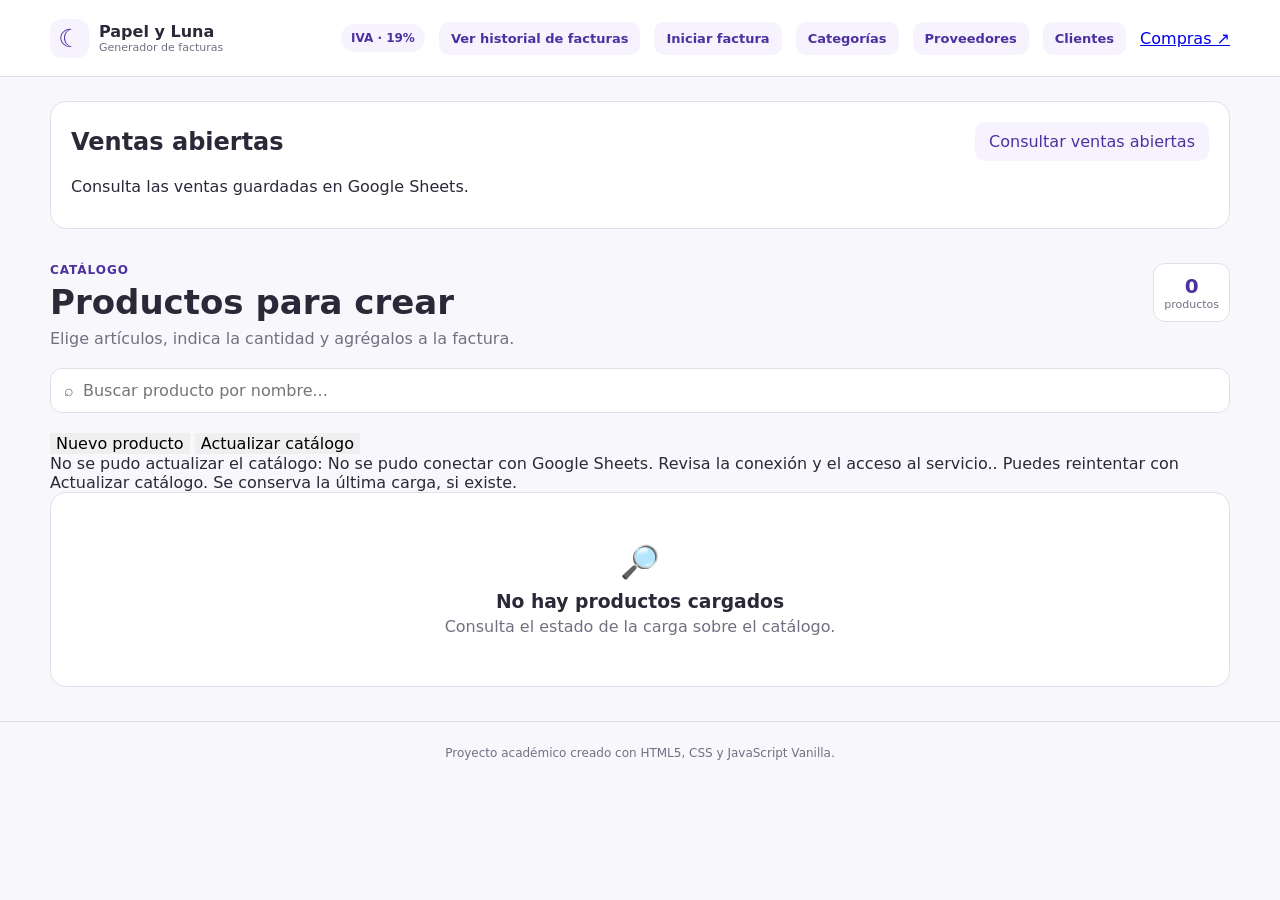
<file: index.html>
<!DOCTYPE html>
<html lang="es">

<head>
    <meta charset="UTF-8">

    <meta
        name="viewport"
        content="width=device-width, initial-scale=1.0"
    >

    <meta
        name="description"
        content="Generador de facturas de la Papelería Papel y Luna"
    >

    <title>
        Papel y Luna | Generador de Facturas
    </title>

    <link
        rel="stylesheet"
        href="styles.css?v=mvp2-ventas-2"
    >
</head>

<body>

    <!-- =====================================================
         ENCABEZADO
    ====================================================== -->

    <header class="header">

        <div class="container header__content">

            <a
                class="brand"
                href="#catalogo"
                aria-label="Papel y Luna, ir al catálogo"
            >

            
                <span
                    class="brand__icon"
                    aria-hidden="true"
                >
                    ☾
                </span>

                <span>

                    <strong>
                        Papel y Luna
                    </strong>

                    <small>
                        Generador de facturas
                    </small>

                </span>

            </a>

            <span class="tax-badge">
                IVA · 19%
            </span>

            <button
                id="historial"
                type="button"
            >
                Ver historial de facturas
            </button>

            <button
                id="inifactura"
                type="button"
            >
                Iniciar factura
            </button>

            <button id="btnCategorias" type="button"
                aria-controls="panelCategorias" aria-expanded="false">
                Categorías
            </button>
            <button id="btnProveedores" type="button"
                aria-controls="panelProveedores" aria-expanded="false">Proveedores</button>
            <button id="btnClientes" type="button"
                aria-controls="panelClientes" aria-expanded="false">Clientes</button>
            <a href="compras.html" target="_blank" rel="noopener">Compras ↗</a>

        </div>

    </header>


    <!-- =====================================================
         CONTENIDO
    ====================================================== -->

    <section id="panelCategorias" class="container categorias-panel" hidden
        aria-labelledby="tituloCategorias">
        <div class="categorias-encabezado">
            <h2 id="tituloCategorias">Categorías</h2>
            <button id="recargarCategorias" type="button">Actualizar lista</button>
        </div>
        <form id="formCategoria" class="categorias-form">
            <label for="nombreCategoria" id="etiquetaCategoria">Nueva categoría</label>
            <input id="nombreCategoria" class="input-text" type="text" required
                autocomplete="off" placeholder="Nombre de la categoría" disabled>
            <div class="categorias-acciones">
                <button id="guardarCategoria" type="submit" disabled>Crear categoría</button>
                <button id="cancelarCategoria" type="button" disabled>Cancelar</button>
            </div>
        </form>
        <label for="buscarCategorias">Buscar categoría por nombre</label>
        <input id="buscarCategorias" class="input-text" type="search" autocomplete="off"
            placeholder="Escribe el nombre de la categoría">
        <p id="estadoCategorias" role="status" aria-live="polite"></p>
        <ul id="listaCategorias" aria-label="Categorías disponibles"></ul>
    </section>

    <section id="panelProveedores" class="container categorias-panel" hidden aria-labelledby="tituloProveedores">
        <div class="categorias-encabezado">
            <h2 id="tituloProveedores">Proveedores</h2>
            <button id="recargarProveedores" type="button">Actualizar lista</button>
        </div>
        <form id="formProveedor" class="categorias-form">
            <h3 id="etiquetaProveedor">Nuevo proveedor</h3>
            <label for="proveedorNombre">Nombre (obligatorio)</label>
            <input id="proveedorNombre" class="input-text" type="text" required disabled>
            <label for="proveedorTelefono">Teléfono</label>
            <input id="proveedorTelefono" class="input-text" type="tel" disabled>
            <label for="proveedorCorreo">Correo</label>
            <input id="proveedorCorreo" class="input-text" type="email" disabled>
            <div class="categorias-acciones">
                <button id="guardarProveedor" type="submit" disabled>Guardar proveedor</button>
                <button id="cancelarProveedor" type="button" disabled>Cancelar edición</button>
            </div>
        </form>
        <label for="buscarProveedores">Buscar por nombre, teléfono o correo</label>
        <input id="buscarProveedores" class="input-text" type="search" disabled>
        <p id="estadoProveedores" role="status" aria-live="polite"></p>
        <ul id="listaProveedores" aria-label="Proveedores registrados"></ul>
    </section>

    <section id="panelClientes" class="container categorias-panel" hidden aria-labelledby="tituloClientes">
        <div class="categorias-encabezado">
            <h2 id="tituloClientes">Clientes</h2>
            <button id="recargarClientes" type="button">Actualizar lista</button>
        </div>
        <form id="formCliente" class="categorias-form">
            <h3 id="etiquetaCliente">Nuevo cliente</h3>
            <label for="clienteNombre">Nombre (obligatorio)</label>
            <input id="clienteNombre" class="input-text" type="text" required disabled>
            <label for="clienteTelefono">Teléfono</label>
            <input id="clienteTelefono" class="input-text" type="tel" disabled>
            <label for="clienteCorreo">Correo</label>
            <input id="clienteCorreo" class="input-text" type="email" disabled>
            <div class="categorias-acciones">
                <button id="guardarCliente" type="submit" disabled>Guardar cliente</button>
                <button id="cancelarCliente" type="button" disabled>Cancelar edición</button>
            </div>
        </form>
        <label for="buscarClientes">Buscar por nombre, teléfono o correo</label>
        <input id="buscarClientes" class="input-text" type="search" disabled>
        <p id="estadoClientes" role="status" aria-live="polite"></p>
        <ul id="listaClientes" aria-label="Clientes registrados"></ul>
    </section>

    <section class="container categorias-panel" id="panelVentasAbiertas" aria-labelledby="tituloVentasAbiertas">
        <div class="categorias-encabezado">
            <h2 id="tituloVentasAbiertas">Ventas abiertas</h2>
            <button id="recargarVentasAbiertas" type="button">Consultar ventas abiertas</button>
            <button id="reintentarCierre" type="button" hidden>Reintentar cierre pendiente</button>
        </div>
        <p id="estadoVentasAbiertas" role="status" aria-live="polite">Consulta las ventas guardadas en Google Sheets.</p>
        <ul id="listaVentasAbiertas"></ul>
    </section>

    <main class="container layout factura-no-iniciada">


        <!-- =================================================
             CATÁLOGO
        ================================================== -->

        <section
            id="catalogo"
            class="catalog"
            aria-labelledby="titulo-catalogo"
        >

            <div class="section-heading">

                <div>

                    <span class="eyebrow">
                        Catálogo
                    </span>

                    <h1 id="titulo-catalogo">
                        Productos para crear
                    </h1>

                    <p>
                        Elige artículos, indica la cantidad
                        y agrégalos a la factura.
                    </p>

                </div>

                <div class="counter">

                    <strong id="contadorProductos">
                        0
                    </strong>

                    <span>
                        productos
                    </span>

                </div>

            </div>


            <!-- BUSCADOR -->

            <label
                class="search"
                for="buscador"
            >

                <span aria-hidden="true">
                    ⌕
                </span>

                <input
                    id="buscador"
                    type="search"
                    placeholder="Buscar producto por nombre..."
                    autocomplete="off"
                >

            </label>


            <!--
                Las tarjetas se crean dinámicamente
                desde app.js
            -->

            <button id="nuevoProducto" type="button">Nuevo producto</button>
            <button id="recargarProductos" type="button">Actualizar catálogo</button>
            <form id="formProducto" class="producto-form" hidden>
                <h2 id="tituloProducto">Nuevo producto</h2>
                <label>Nombre<input id="productoNombre" required type="text"></label>
                <label>Código<input id="productoCodigo" type="text"></label>
                <label>Categoría<select id="productoCategoria" required></select></label>
                <label>Precio de venta<input id="productoPrecio" required type="number" min="0" step="any"></label>
                <label>Costo<input id="productoCosto" required type="number" min="0" step="any"></label>
                <label>Stock inicial<input id="productoStock" required type="number" min="0" step="1" value="0"></label>
                <label><input id="productoSeguimiento" type="checkbox" checked> Seguimiento de inventario</label>
                <p>El stock y el seguimiento se definen al crear. No se modifican desde esta edición.</p>
                <div>
                    <button id="guardarProducto" type="submit">Guardar producto</button>
                    <button id="cancelarProducto" type="button">Cancelar</button>
                </div>
                <p id="mensajeProducto" role="status" aria-live="polite"></p>
            </form>
            <p id="estadoProductos" role="status" aria-live="polite"></p>
            <div
                id="catalogoProductos"
                class="products-grid"
                aria-live="polite"
            ></div>

        </section>


        <!-- =================================================
             FACTURA
        ================================================== -->

        <aside
            id="panelFactura"
            class="invoice"
            aria-labelledby="titulo-factura"
            hidden
        >

            <div class="invoice__card">


                <!-- ENCABEZADO FACTURA -->

                <div class="invoice__header">

                    <div>

                        <span class="eyebrow">
                            Factura actual
                        </span>

                        <h2 id="titulo-factura">
                            Resumen de compra
                        </h2>

                    </div>

                    <span
                        id="contadorFactura"
                        class="invoice__count"
                        aria-label="Productos distintos en factura"
                    >
                        0
                    </span>

                </div>


                <!-- ENCABEZADOS -->

                <div
                    class="invoice__labels"
                    aria-hidden="true"
                >

                    <span>
                        Producto
                    </span>

                    <span>
                        Cant.
                    </span>

                    <span>
                        Subtotal
                    </span>

                    <span></span>

                </div>


                <!-- PRODUCTOS FACTURA -->

                <div
                    id="facturaItems"
                    class="invoice__items"
                    aria-live="polite"
                ></div>


                <!-- TOTALES -->

                <div
                    id="totalesFactura"
                    class="totals"
                ></div>


                <!-- DATOS FACTURA -->

                <div id="botonesFactura">

                    <div class="trabajador">

                        <label for="trabajador">
                            Nombre del trabajador:
                        </label>

                        <input
                            type="text"
                            id="trabajador"
                            name="Trabajador"
                            required
                            class="input-text"
                            autocomplete="off"
                        >

                    </div>


                    <label for="clienteVenta">Cliente (opcional, obligatorio para Debe)</label>
                    <select id="clienteVenta" disabled>
                        <option value="">Sin cliente</option>
                    </select>
                    <button id="recargarClientesVenta" type="button">Actualizar clientes</button>
                    <p id="estadoClientesVenta" role="status" aria-live="polite"></p>

                    <label for="mtdpago">
                        Elige el método de pago:
                    </label>

                    <select
                        id="mtdpago"
                        name="mtdpago"
                    >

                        <option value="efectivo">
                            Efectivo
                        </option>

                        <option value="nequi">
                            Nequi
                        </option>

                        <option value="debito">
                            Tarjeta débito
                        </option>
                        <option value="debe">Debe</option>

                    </select>


                    <button
                        id="btnimprimirFactura"
                        type="button"
                    >
                        Imprimir factura
                    </button>


                    <button
                        id="btncancelarFactura"
                        type="button"
                    >
                        Cancelar factura
                    </button>


                    <button
                        id="btnGenerarFactura"
                        type="button"
                    >
                        Generar factura
                    </button>
                    <button id="guardarVentaAbierta" type="button">Guardar como abierta</button>

                </div>

            </div>


            <!-- =================================================
                 DINERO RECIBIDO / CAMBIO
            ================================================== -->

            <div
                class="cambio"
                id="seccionCambio"
            >

                <label for="cambio">
                    Introduzca el dinero que le dio el cliente:
                </label>

                <input
                    type="number"
                    id="cambio"
                    name="cambio"
                    min="0"
                    step="1"
                    class="input-text"
                    placeholder="Ej. 100000"
                >

                <div
                    id="resultadoCambio"
                    class="resultado-cambio"
                    aria-live="polite"
                >
                    El cambio que se le debe dar al cliente es:
                    <strong>$ 0</strong>
                </div>

            </div>


            <!-- =================================================
                 CONFIRMACIÓN
            ================================================== -->

            <div
                id="ventaConfirmada"
                class="venta-confirmada"
                aria-live="polite"
            >
                <p>
                    Venta pendiente
                </p>
            </div>

        </aside>

    </main>


    <!-- =====================================================
         TOAST
    ====================================================== -->

    <div
        id="toast"
        class="toast"
        role="status"
        aria-live="polite"
    ></div>


    <!-- =====================================================
         FOOTER
    ====================================================== -->

    <footer class="footer">
        Proyecto académico creado con HTML5,
        CSS y JavaScript Vanilla.
    </footer>


    <!-- =====================================================
         JAVASCRIPT
    ====================================================== -->

    <script src="utils.js?v=mvp2-ventas-2"></script>

    <script src="api.js?v=mvp2-compras-1"></script>

    <script src="categories.js?v=mvp2-ventas-2"></script>
    <script src="suppliers.js?v=mvp2-ventas-2"></script>
    <script src="customers.js?v=mvp2-ventas-2"></script>
    <script src="sale-customer.js?v=mvp2-ventas-2"></script>
    <script src="open-sales.js?v=mvp2-cierre-3"></script>
    <script src="sales-data.js?v=mvp2-ventas-2"></script>
    <script src="close-sales.js?v=mvp2-cierre-3"></script>

    <script src="products.js?v=mvp2-ventas-2"></script>
    <script src="product-form.js?v=mvp2-ventas-2"></script>

    <script src="app.js?v=mvp2-cierre-3"></script>

</body>

</html>
</file>
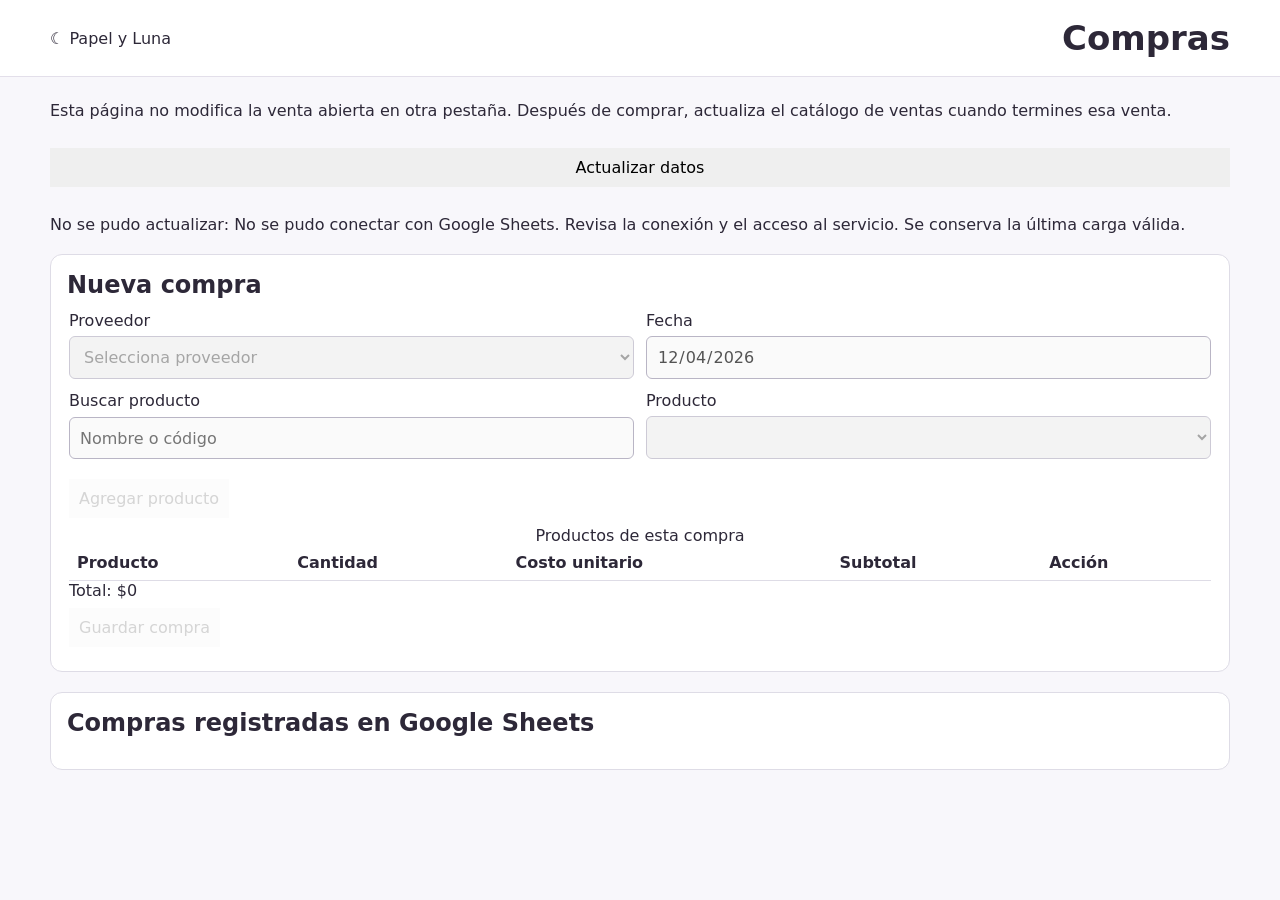
<file: compras.html>
<!DOCTYPE html>
<html lang="es">
<head>
    <meta charset="UTF-8">
    <meta name="viewport" content="width=device-width, initial-scale=1">
    <title>Papel y Luna | Compras</title>
    <link rel="stylesheet" href="styles.css?v=mvp2-ventas-2">
    <link rel="stylesheet" href="purchases.css?v=1">
    <script src="api.js?v=mvp2-compras-1" defer></script>
    <script src="purchases.js?v=1" defer></script>
</head>
<body>
    <header class="header"><div class="container header__content">
        <a class="brand" href="index.html">☾ Papel y Luna</a><h1>Compras</h1>
    </div></header>
    <main class="container compras">
        <p>Esta página no modifica la venta abierta en otra pestaña. Después de comprar, actualiza el catálogo de ventas cuando termines esa venta.</p>
        <button id="recargarCompras" type="button">Actualizar datos</button>
        <p id="estadoCompras" role="status" aria-live="polite">Cargando…</p>
        <section aria-labelledby="tituloCompra">
            <h2 id="tituloCompra">Nueva compra</h2>
            <form id="formCompra">
                <fieldset id="camposCompra" disabled>
                    <div class="compra-campos">
                        <label>Proveedor<select id="compraProveedor" required><option value="">Selecciona proveedor</option></select></label>
                        <label>Fecha<input id="compraFecha" type="date" required></label>
                        <label>Buscar producto<input id="compraBuscar" type="search" placeholder="Nombre o código"></label>
                        <label>Producto<select id="compraProducto"></select></label>
                    </div>
                    <button id="agregarCompra" type="button">Agregar producto</button>
                    <div class="compra-tabla"><table>
                        <caption>Productos de esta compra</caption>
                        <thead><tr><th>Producto</th><th>Cantidad</th><th>Costo unitario</th><th>Subtotal</th><th>Acción</th></tr></thead>
                        <tbody id="itemsCompra"></tbody>
                    </table></div>
                    <p>Total: <output id="totalCompra">$0</output></p>
                    <button type="submit">Guardar compra</button>
                </fieldset>
            </form>
            <button id="reintentarCompra" type="button" hidden>Reintentar la misma compra</button>
        </section>
        <section aria-labelledby="tituloCompras">
            <h2 id="tituloCompras">Compras registradas en Google Sheets</h2>
            <ul id="listaCompras"></ul>
            <section id="detalleCompra" aria-label="Detalle de compra" hidden></section>
        </section>
    </main>
</body>
</html>
</file>
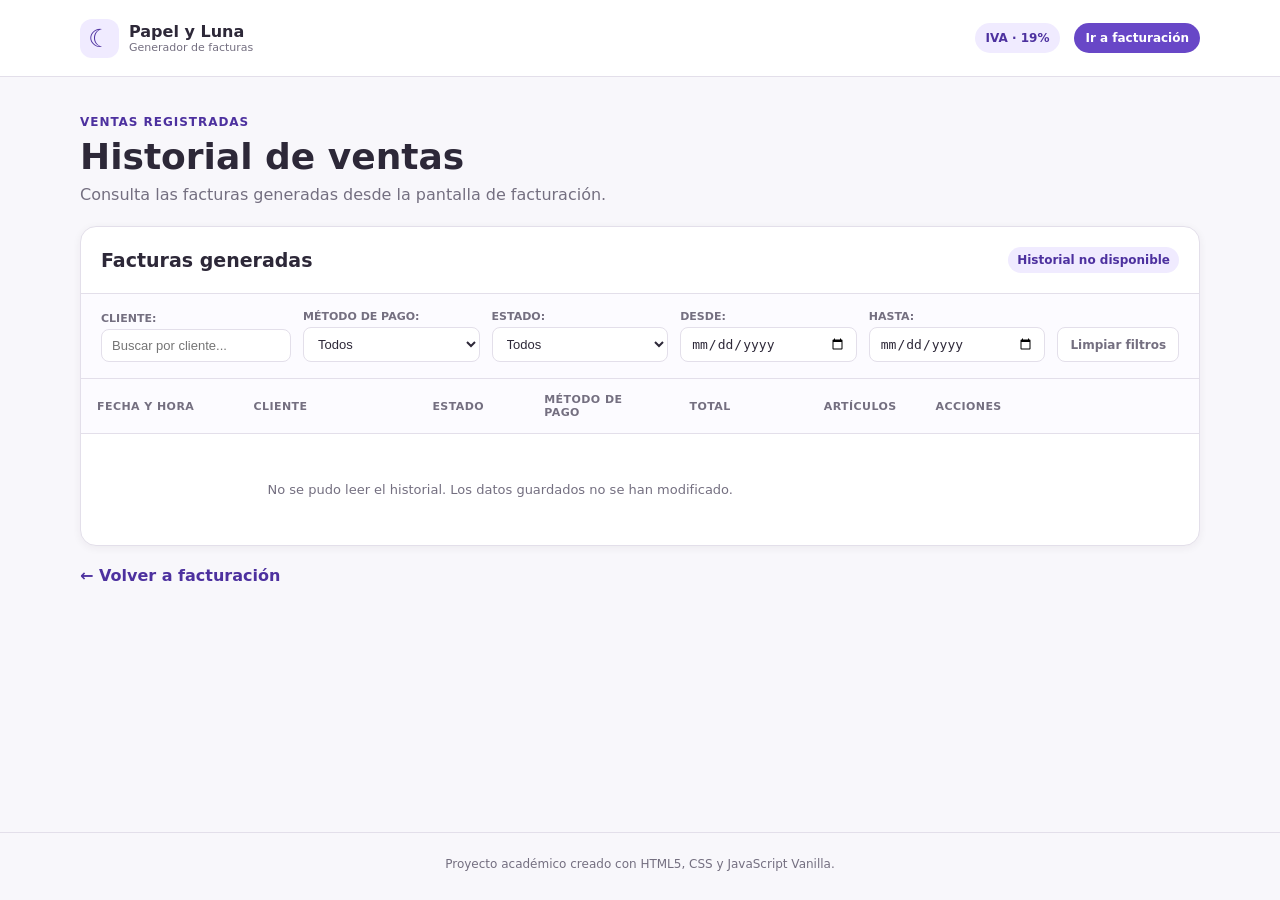
<file: Historial_de_ventas.html>
<!DOCTYPE html>

<html lang="es">

<head>

    <meta charset="UTF-8">

    <meta
        name="viewport"
        content="width=device-width, initial-scale=1.0"
    >

    <meta
        name="description"
        content="Historial de ventas de la Papelería Papel y Luna"
    >

    <title>
        Papel y Luna | Historial de ventas
    </title>

    
    <link
        rel="stylesheet"
        href="historial.css?v=mvp2-migracion-1"
    >

    <script src="utils.js?v=mvp2-ventas-2" defer></script>
    <script src="api.js?v=mvp2-importacion-1" defer></script>
    <script src="sales-data.js?v=mvp2-ventas-2" defer></script>
    <script src="remote-history.js?v=mvp2-ventas-2" defer></script>

    <script
        src="Historial_de_ventas.js?v=mvp2-ventas-2"
        defer
    ></script>
    <script src="migration-preview.js?v=2" defer></script>
    <script src="migration-import.js?v=1" defer></script>

</head>


<body>


    <header class="main-header">

        <div class="header-content">

            <a
                class="brand"
                href="index.html"
                aria-label="Papel y Luna, ir a facturación"
            >

                <span
                    class="brand-icon"
                    aria-hidden="true"
                >
                    ☾
                </span>

                <span class="brand-text">

                    <strong>
                        Papel y Luna
                    </strong>

                    <small>
                        Generador de facturas
                    </small>

                </span>

            </a>


            <span class="tax-pill">
                IVA · 19%
            </span>


            <a
                class="billing-pill"
                href="index.html"
            >
                Ir a facturación
            </a>

        </div>

    </header>


    <main class="main-content">


        <section
            class="history-heading"
            aria-labelledby="history-title"
        >

            <p class="eyebrow">
                Ventas registradas
            </p>

            <h1 id="history-title">
                Historial de ventas
            </h1>

            <p>
                Consulta las facturas generadas
                desde la pantalla de facturación.
            </p>

        </section>


        <section
            class="history-card"
            aria-labelledby="sales-title"
        >


            <div class="table-header">

                <h2 id="sales-title">
                    Facturas generadas
                </h2>

                <span
                    id="sales-count"
                    class="sales-count"
                >
                    0 ventas
                </span>

            </div>

          <!-- Reemplazar el contenedor dentro de .table-wrapper en Historial_de_ventas.html -->
    <div class="table-wrapper">
    
    <!-- Barra de Filtros (RF-41) -->
            <div class="history-filters-bar">
              <div class="filter-group">
                  <label for="filter-cliente">Cliente:</label>
                  <input type="text" id="filter-cliente" placeholder="Buscar por cliente...">
              </div>

              <div class="filter-group">
                  <label for="filter-metodo">Método de pago:</label>
                  <select id="filter-metodo">
                      <option value="">Todos</option>
                      <option value="Efectivo">Efectivo</option>
                      <option value="Nequi">Nequi</option>
                      <option value="Debe">Debe</option>
                  </select>
              </div>

              <div class="filter-group">
                  <label for="filter-estado">Estado:</label>
                  <select id="filter-estado">
                      <option value="">Todos</option>
                      <option value="cerrada">Cerrada</option>
                      <option value="abierta">Abierta</option>
                  </select>
              </div>

              <div class="filter-group">
                  <label for="filter-fecha-inicio">Desde:</label>
                  <input type="date" id="filter-fecha-inicio">
              </div>

              <div class="filter-group">
                  <label for="filter-fecha-fin">Hasta:</label>
                  <input type="date" id="filter-fecha-fin">
              </div>

              <button id="btn-limpiar-filtros" type="button" class="btn-secondary-filter">Limpiar filtros</button>
          </div>

    <!-- Tabla con 7 columnas -->
          <table class="sales-table">
              <thead>
                  <tr>
                      <th scope="col">Fecha y hora</th>
                      <th scope="col">Cliente</th>
                      <th scope="col">Estado</th>
                      <th scope="col">Método de pago</th>
                      <th scope="col">Total</th>
                      <th scope="col">Artículos</th>
                      <th scope="col">Acciones</th>
                </tr>
            </thead>
            <tbody id="sales-table-body"></tbody>
        </table>
    </div>




        </section>


        <div class="history-actions">

            <a
                class="back-button"
                href="index.html"
            >
                ← Volver a facturación
            </a>


            <button
                id="clear-history-button"
                hidden disabled
                class="clear-history-button"
                type="button"
            >
                Limpiar historial
            </button>

        </div>

    </main>


    <footer class="main-footer">

        Proyecto académico creado con
        HTML5, CSS y JavaScript Vanilla.

    </footer>

</body>

</html>
</file>
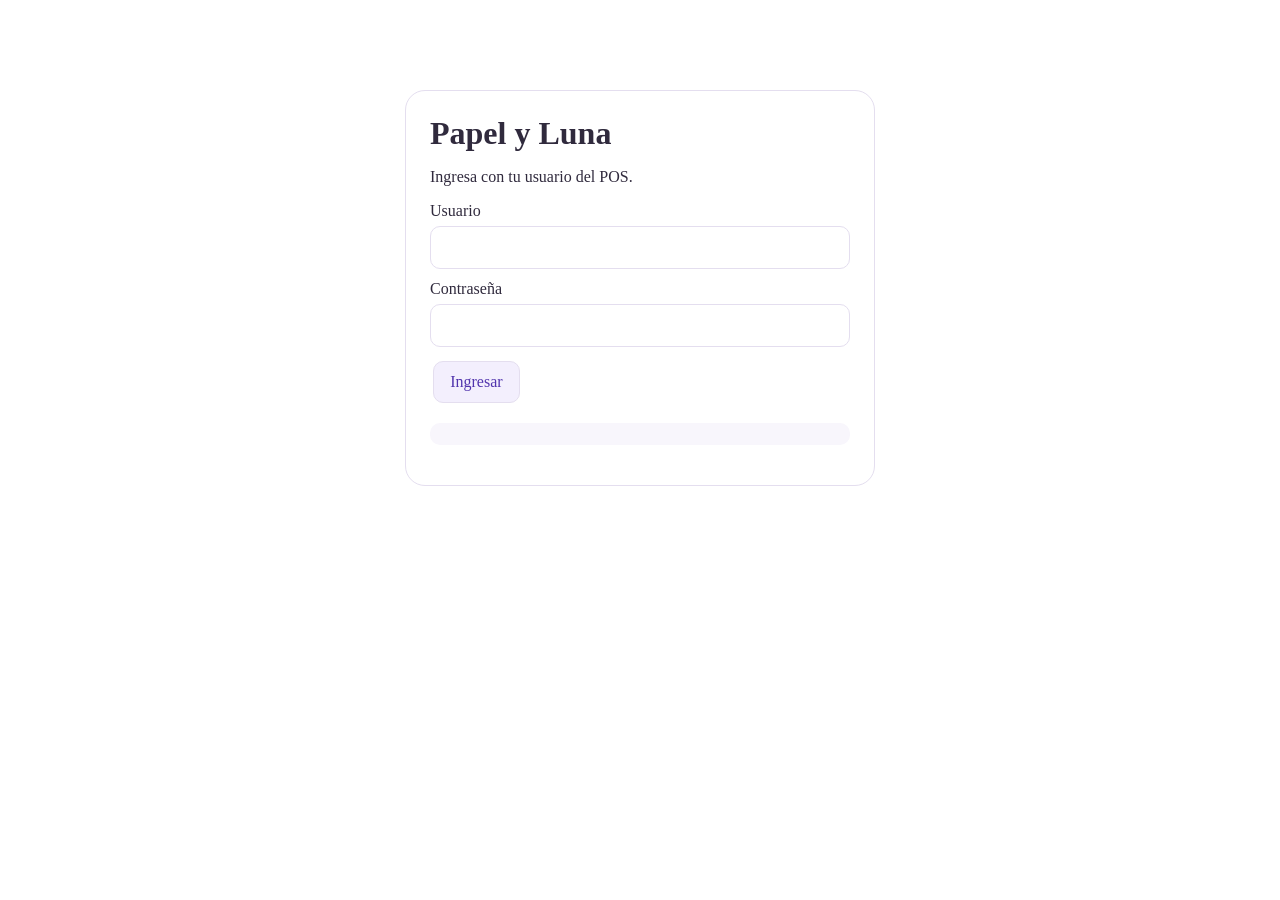
<file: facturacion/login.html>
<!doctype html><html lang="es"><head><meta charset="utf-8"><meta name="viewport" content="width=device-width,initial-scale=1"><title>Ingresar · Papel y Luna</title><link rel="stylesheet" href="ui-theme.css"><link rel="stylesheet" href="mvp3.css"></head><body><main class="mvp3-panel login-panel"><h1>Papel y Luna</h1><p>Ingresa con tu usuario del POS.</p><form id="loginForm"><label>Usuario<input name="username" autocomplete="username" required maxlength="150"></label><label>Contraseña<input name="password" type="password" autocomplete="current-password" required></label><button>Ingresar</button><p id="mensaje" role="status"></p></form></main><script src="login.js"></script></body></html>
</file>
<file: styles.css>
/* =========================================================
   BASE DE LA APLICACIÓN
========================================================= */

:root {
    --primary: #6847c7;
    --primary-dark: #4d319f;
    --surface: #ffffff;
    --surface-soft: #f6f3ff;
    --page: #f8f7fb;
    --text: #2d2838;
    --text-soft: #746f80;
    --border: #e3dfea;
    --danger-bg: #fff0f2;
    --danger-text: #b12d4d;
    --success-bg: #ebf8f1;
    --success-text: #18724c;
    --radius-md: 16px;
    --shadow-sm: 0 2px 8px rgba(45, 40, 56, .06);
    --shadow-md: 0 12px 24px rgba(45, 40, 56, .12);
    --transition: 180ms ease;
}

* { box-sizing: border-box; }

body {
    min-width: 320px;
    margin: 0;
    background: var(--page);
    color: var(--text);
    font-family: Inter, ui-sans-serif, system-ui, -apple-system, BlinkMacSystemFont, "Segoe UI", sans-serif;
}

button, input, select { font: inherit; }
button { cursor: pointer; border: 0; }
button:focus-visible, input:focus-visible, select:focus-visible, a:focus-visible { outline: 3px solid #bba9f5; outline-offset: 2px; }

.container { width: min(1180px, calc(100% - 32px)); margin: 0 auto; }
.header { background: var(--surface); border-bottom: 1px solid var(--border); }
.header__content { display: flex; align-items: center; gap: 14px; min-height: 76px; }
.brand { display: inline-flex; align-items: center; gap: 10px; color: inherit; text-decoration: none; margin-right: auto; }
.brand__icon { display: grid; place-items: center; width: 39px; height: 39px; border-radius: 12px; background: var(--surface-soft); color: var(--primary-dark); font-size: 25px; }
.brand strong, .brand small { display: block; }
.brand small { color: var(--text-soft); font-size: 11px; }
.tax-badge { padding: 7px 10px; border-radius: 999px; background: var(--surface-soft); color: var(--primary-dark); font-size: 12px; font-weight: 700; }
.header button { padding: 9px 12px; border-radius: 10px; background: var(--surface-soft); color: var(--primary-dark); font-size: 13px; font-weight: 700; }
.header button:hover { background: #e9e2ff; }

/* Categorías: panel independiente, sin cambiar la distribución de facturación. */
.header__content { flex-wrap: wrap; padding-top: 10px; padding-bottom: 10px; }
.categorias-panel { margin-top: 24px; padding: 20px; border: 1px solid var(--border); border-radius: var(--radius-md); background: var(--surface); }
.categorias-encabezado { display: flex; flex-wrap: wrap; align-items: center; justify-content: space-between; gap: 12px; margin-bottom: 16px; }
.categorias-encabezado button { padding: 10px 14px; border-radius: 10px; background: var(--surface-soft); color: var(--primary-dark); }
.categorias-panel label { display: block; margin-bottom: 6px; }
.categorias-panel p { margin-top: 12px; }
.categorias-panel ul { margin: 12px 0 0; padding: 0; list-style: none; }
.categorias-panel li { padding: 10px 0; border-bottom: 1px solid var(--border); overflow-wrap: anywhere; }
.categorias-panel .categorias-error { color: var(--danger-text); }
.categorias-panel button:disabled, .categorias-panel input:disabled { opacity: .6; cursor: wait; }
.categorias-form { margin-bottom: 24px; padding-bottom: 20px; border-bottom: 1px solid var(--border); }
.categorias-acciones { display: flex; flex-wrap: wrap; gap: 8px; margin-top: 8px; }
.categorias-acciones button { padding: 10px 14px; border-radius: 10px; background: var(--surface-soft); color: var(--primary-dark); }
#guardarCategoria { background: var(--primary); color: white; }
.categorias-panel li { display: flex; flex-wrap: wrap; align-items: center; justify-content: space-between; gap: 8px; }
.categorias-panel li > span { min-width: 0; flex: 1 1 180px; }

.layout { display: grid; grid-template-columns: minmax(0, 1fr) minmax(330px, 390px); gap: 28px; padding: 34px 0; align-items: start; }
.layout.factura-no-iniciada { grid-template-columns: minmax(0, 1fr); }
.section-heading { display: flex; justify-content: space-between; gap: 16px; align-items: start; margin-bottom: 20px; }
.eyebrow { display: block; margin-bottom: 5px; color: var(--primary-dark); font-size: 12px; font-weight: 800; letter-spacing: .08em; text-transform: uppercase; }
h1, h2, h3, p { margin: 0; }
h1 { font-size: clamp(25px, 3vw, 34px); }
.section-heading p { max-width: 560px; margin-top: 7px; color: var(--text-soft); }
.counter { min-width: 76px; padding: 10px; border: 1px solid var(--border); border-radius: 12px; background: var(--surface); text-align: center; }
.counter strong, .counter span { display: block; }
.counter strong { color: var(--primary-dark); font-size: 20px; }
.counter span { color: var(--text-soft); font-size: 11px; }
.search { display: flex; align-items: center; gap: 9px; margin-bottom: 20px; padding: 0 13px; border: 1px solid var(--border); border-radius: 12px; background: var(--surface); color: var(--text-soft); }
.search input { width: 100%; padding: 12px 0; border: 0; outline: 0; background: transparent; }
.products-grid { display: grid; grid-template-columns: repeat(auto-fill, minmax(225px, 1fr)); gap: 18px; }

.invoice { position: sticky; top: 18px; }
.invoice__card, .cambio { padding: 20px; border: 1px solid var(--border); border-radius: var(--radius-md); background: var(--surface); box-shadow: var(--shadow-sm); }
.invoice__header { display: flex; align-items: start; justify-content: space-between; gap: 12px; }
.invoice__header h2 { font-size: 21px; }
.invoice__count { display: grid; place-items: center; min-width: 30px; height: 30px; border-radius: 999px; background: var(--surface-soft); color: var(--primary-dark); font-size: 13px; font-weight: 800; }
.invoice__labels, .factura-fila { margin-top: 16px; }
.invoice__labels { display: grid; grid-template-columns: minmax(0, 1.5fr) 70px 100px 40px; gap: 8px; padding: 0 20px 7px; color: var(--text-soft); font-size: 10px; font-weight: 800; text-transform: uppercase; }
.invoice__items { max-height: 330px; overflow: auto; }
.empty-state { display: grid; min-height: 180px; place-items: center; padding: 25px; text-align: center; color: var(--text-soft); }
.empty-icon { font-size: 33px; }
.empty-state h3 { margin: 8px 0 5px; color: var(--text); font-size: 15px; }
.totals { margin-top: 10px; padding: 15px 0; border-top: 1px solid var(--border); }
#botonesFactura { display: grid; gap: 11px; }
#botonesFactura label { font-size: 12px; font-weight: 700; }
.trabajador { display: grid; gap: 6px; }
.input-text, #mtdpago { width: 100%; min-height: 42px; padding: 9px 11px; border: 1px solid var(--border); border-radius: 10px; background: var(--surface); color: var(--text); }
#botonesFactura button { min-height: 42px; padding: 9px 12px; border-radius: 10px; background: var(--surface-soft); color: var(--primary-dark); font-weight: 800; }
#botonesFactura #btnGenerarFactura { background: var(--primary); color: #fff; }
#botonesFactura #btncancelarFactura { background: var(--danger-bg); color: var(--danger-text); }
.cambio { margin-top: 14px; display: grid; gap: 9px; }
.cambio label { font-size: 12px; font-weight: 700; }
.footer { padding: 24px 16px; border-top: 1px solid var(--border); color: var(--text-soft); text-align: center; font-size: 12px; }

/* Complementos de facturación */


/* =========================================================
   TARJETAS DE PRODUCTOS
========================================================= */

.product-card {
    overflow: hidden;
    background: var(--surface);
    border: 1px solid var(--border);
    border-radius: var(--radius-md);
    box-shadow: var(--shadow-sm);
    transition:
        transform var(--transition),
        box-shadow var(--transition);
}

.product-card:hover {
    transform: translateY(-3px);
    box-shadow: var(--shadow-md);
}

.product-image {
    position: relative;
    height: 190px;
    overflow: hidden;
    background: var(--surface-soft);
}

.product-image img {
    width: 100%;
    height: 100%;
    object-fit: cover;
}

.categoria {
    position: absolute;
    left: 12px;
    bottom: 12px;
    padding: 6px 10px;
    border-radius: 999px;
    background: rgba(255, 255, 255, 0.92);
    color: var(--primary-dark);
    font-size: 11px;
    font-weight: 700;
}

.product-body {
    padding: 17px;
}

.product-body h3 {
    font-size: 17px;
}

.descripcion {
    min-height: 42px;
    margin-top: 6px;
    color: var(--text-soft);
    font-size: 13px;
}

.product-bottom {
    display: flex;
    align-items: flex-end;
    justify-content: space-between;
    gap: 12px;
    margin-top: 18px;
}

.precio {
    display: block;
    margin-bottom: 9px;
    color: var(--primary-dark);
    font-size: 17px;
    font-weight: 800;
}

.cantidad-control {
    display: flex;
    align-items: center;
    gap: 7px;
}

.cantidad-control label {
    color: var(--text-soft);
    font-size: 11px;
}

.cantidad-control input {
    width: 65px;
    min-height: 36px;
    padding: 6px 8px;
    border: 1px solid var(--border);
    border-radius: 9px;
    outline: none;
}

.btn-agregar {
    min-height: 40px;
    padding: 9px 14px;
    border-radius: 11px;
    background: var(--primary);
    color: white;
    font-size: 12px;
    font-weight: 800;
}

.btn-agregar:hover {
    background: var(--primary-dark);
}


/* =========================================================
   FILAS DE FACTURA
========================================================= */

.factura-fila {
    display: grid;

    grid-template-columns:
        minmax(0, 1.5fr)
        70px
        100px
        40px;

    gap: 8px;

    align-items: center;

    padding: 12px 20px;

    border-bottom:
        1px solid var(--border);
}

.nombre-producto {
    min-width: 0;
}

.nombre-producto strong {
    display: block;
    font-size: 13px;
}

.nombre-producto small {
    display: block;
    margin-top: 3px;
    color: var(--text-soft);
    font-size: 11px;
}

.cantidad-factura {
    width: 65px;
    min-height: 36px;
    padding: 5px 7px;
    border: 1px solid var(--border);
    border-radius: 9px;
    outline: none;
}

.subtotal-producto {
    color: var(--primary-dark);
    font-size: 12px;
    font-weight: 700;
}

.btn-eliminar {
    width: 34px;
    height: 34px;
    border-radius: 9px;
    background: var(--danger-bg);
    color: var(--danger-text);
    font-size: 19px;
    font-weight: 700;
}


/* =========================================================
   TOTALES
========================================================= */

.total-linea {
    display: flex;
    justify-content: space-between;
    gap: 16px;
    padding: 4px 0;
    font-size: 14px;
}

.total-final {
    margin-top: 8px;
    padding-top: 10px;
    border-top: 1px solid var(--border);
    font-size: 16px;
    font-weight: 800;
}


/* =========================================================
   CAMBIO
========================================================= */

.resultado-cambio {
    display: flex;
    justify-content: space-between;
    gap: 12px;

    padding: 11px 13px;

    border-radius: 10px;

    background: var(--surface-soft);

    color: var(--text-soft);

    font-size: 13px;
}

.resultado-cambio strong {
    color: var(--primary-dark);
}

.resultado-error {
    background: var(--danger-bg);
    color: var(--danger-text);
}

.resultado-error strong {
    color: var(--danger-text);
}

.resultado-correcto {
    background: var(--success-bg);
    color: var(--success-text);
}

.resultado-correcto strong {
    color: var(--success-text);
}

.oculto {
    display: none !important;
}


/* =========================================================
   VENTA CONFIRMADA
========================================================= */

.venta-confirmada {
    width: min(100%, 920px);
}

.venta-confirmada p,
.venta-confirmada > div {
    padding: 13px 16px;
    text-align: center;

    color: var(--text-soft);

    background: var(--surface);

    border:
        1px solid var(--border);

    border-radius: 12px;

    font-size: 13px;
}

.venta-confirmada.confirmada > div {
    display: flex;
    flex-wrap: wrap;
    justify-content: center;
    gap: 7px 18px;

    color: var(--success-text);

    background: var(--success-bg);

    border-color: #c9e5d9;
}

.venta-confirmada.confirmada strong {
    width: 100%;
    font-size: 15px;
}

.venta-confirmada.confirmada span {
    font-size: 12px;
}


/* =========================================================
   TOAST
========================================================= */

.toast {
    opacity: 0;
    pointer-events: none;
    transform: translateY(10px);

    transition:
        opacity var(--transition),
        transform var(--transition);
}

.toast.visible {
    opacity: 1;
    pointer-events: auto;
    transform: translateY(0);
}

.toast.success {
    background: var(--success-text);
}

.toast.error {
    background: var(--danger-text);
}


/* =========================================================
   SIN RESULTADOS
========================================================= */

.no-results {
    grid-column: 1 / -1;

    padding: 50px 20px;

    text-align: center;

    background: var(--surface);

    border:
        1px solid var(--border);

    border-radius: var(--radius-md);
}

.no-results span {
    font-size: 32px;
}

.no-results h3 {
    margin-top: 10px;
}

.no-results p {
    margin-top: 5px;
    color: var(--text-soft);
}


/* =========================================================
   MÓVIL
========================================================= */

@media (max-width: 650px) {

    .header__content {
        flex-wrap: wrap;
        padding: 12px 0;
    }

    .brand {
        width: 100%;
    }

    .layout {
        grid-template-columns: minmax(0, 1fr);
        padding-top: 22px;
    }

    .invoice {
        position: static;
    }

    .factura-fila {

        grid-template-columns:
            minmax(0, 1fr)
            64px
            38px;

        grid-template-areas:
            "producto cantidad eliminar"
            "subtotal subtotal subtotal";

        padding:
            12px
            16px;
    }

    .nombre-producto {
        grid-area: producto;
    }

    .cantidad-factura {
        grid-area: cantidad;
        width: 60px;
    }

    .subtotal-producto {
        grid-area: subtotal;
        margin-top: 5px;
    }

    .btn-eliminar {
        grid-area: eliminar;
    }

    
    .product-bottom {
        align-items: stretch;
        flex-direction: column;
    }

    .btn-agregar {
        width: 100%;
    }

    .resultado-cambio {
        align-items: flex-start;
        flex-direction: column;
    }

    .venta-confirmada.confirmada > div {
        align-items: center;
        flex-direction: column;
    }

}
.producto-form:not([hidden]) {
    display: grid;
    gap: 12px;
    padding: 16px;
    margin: 16px 0;
    border: 1px solid #d8d8e0;
    border-radius: 12px;
}
.producto-form label { display: grid; gap: 4px; min-width: 0; }
.producto-form input:not([type="checkbox"]), .producto-form select {
    width: 100%; min-width: 0; box-sizing: border-box; padding: 8px;
}
.producto-form button, .btn-editar-producto { margin: 4px 0; }
</file>
<file: purchases.css>
.compras { padding-block: 24px; display: grid; gap: 20px; }
.compras section { min-width: 0; padding: 16px; border: 1px solid #dedce6; border-radius: 12px; background: white; }
.compras fieldset { border: 0; padding: 0; min-width: 0; }
.compra-campos { display: grid; grid-template-columns: repeat(2, minmax(0, 1fr)); gap: 12px; margin-block: 12px; }
.compra-campos label { display: grid; gap: 6px; min-width: 0; }
.compras input, .compras select { padding: 10px; border: 1px solid #b9b5c5; border-radius: 6px; width: 100%; min-width: 0; }
.compras button { margin-block: 8px; padding: 10px; }
.compras button:disabled { opacity: .55; cursor: wait; }
.compra-tabla { overflow-x: auto; }
.compras table { border-collapse: collapse; width: 100%; min-width: 540px; }
.compras td, .compras th { padding: 8px; text-align: left; border-bottom: 1px solid #dedce6; }
.compras td input { min-width: 85px; }
.compras li { padding-block: 8px; overflow-wrap: anywhere; }
.compras [hidden] { display: none !important; }
#estadoCompras { overflow-wrap: anywhere; }
@media (max-width: 600px) { .compra-campos { grid-template-columns: 1fr; } .compras section { padding: 10px; } }
</file>
<file: historial.css>
/* =========================================================
   BASE DEL HISTORIAL
========================================================= */

:root {
    --page: #f8f7fb;
    --surface: #fff;
    --purple: #6847c7;
    --purple-dark: #4d319f;
    --purple-light: #f0ebff;
    --pink-light: #fff0f5;
    --text: #2d2838;
    --text-secondary: #746f80;
    --border: #e3dfea;
    --transition: 180ms ease;
}

* { box-sizing: border-box; }
body { min-width: 320px; margin: 0; background: var(--page); color: var(--text); font-family: Inter, ui-sans-serif, system-ui, -apple-system, BlinkMacSystemFont, "Segoe UI", sans-serif; }
button, a { font: inherit; }
button { cursor: pointer; }
button:focus-visible, a:focus-visible { outline: 3px solid #bba9f5; outline-offset: 2px; }

.main-header { border-bottom: 1px solid var(--border); background: var(--surface); }
.header-content { display: flex; align-items: center; gap: 14px; width: min(1120px, calc(100% - 32px)); min-height: 76px; margin: auto; }
.brand { display: inline-flex; align-items: center; gap: 10px; margin-right: auto; color: inherit; text-decoration: none; }
.brand-icon { display: grid; width: 39px; height: 39px; place-items: center; border-radius: 12px; background: var(--purple-light); color: var(--purple-dark); font-size: 25px; }
.brand-text strong, .brand-text small { display: block; }
.brand-text small { color: var(--text-secondary); font-size: 11px; }
.tax-pill, .billing-pill { padding: 8px 11px; border-radius: 999px; font-size: 12px; font-weight: 800; }
.tax-pill { background: var(--purple-light); color: var(--purple-dark); }
.billing-pill { background: var(--purple); color: #fff; text-decoration: none; }
.main-content { width: min(1120px, calc(100% - 32px)); min-height: calc(100vh - 145px); margin: auto; padding: 38px 0; }
.history-heading { margin-bottom: 22px; }
.eyebrow { margin: 0 0 7px; color: var(--purple-dark); font-size: 12px; font-weight: 800; letter-spacing: .08em; text-transform: uppercase; }
h1, h2, p { margin: 0; }
h1 { font-size: clamp(27px, 4vw, 36px); }
.history-heading > p:last-child { margin-top: 8px; color: var(--text-secondary); }
.history-card { overflow: hidden; border: 1px solid var(--border); border-radius: 16px; background: var(--surface); box-shadow: 0 2px 8px rgba(45, 40, 56, .06); }
.table-header { display: flex; align-items: center; justify-content: space-between; gap: 16px; padding: 20px; border-bottom: 1px solid var(--border); }
.table-header h2 { font-size: 19px; }
.sales-count { padding: 6px 9px; border-radius: 999px; background: var(--purple-light); color: var(--purple-dark); font-size: 12px; font-weight: 800; }
.table-wrapper { overflow-x: auto; }
.sales-table { width: 100%; border-collapse: collapse; }
.sales-table th, .sales-table td { padding: 14px 16px; border-bottom: 1px solid var(--border); text-align: left; font-size: 13px; }
.sales-table th { color: var(--text-secondary); background: #fcfbff; font-size: 11px; letter-spacing: .04em; text-transform: uppercase; }
.sales-table tbody tr:last-child td { border-bottom: 0; }
.person-cell { font-weight: 700; }
.total-cell { color: var(--purple-dark); font-weight: 800; }
.history-actions { display: flex; align-items: center; justify-content: space-between; gap: 12px; margin-top: 20px; }
.back-button { color: var(--purple-dark); font-weight: 800; text-decoration: none; }
.clear-history-button { padding: 10px 13px; border: 1px solid #f0cbd6; border-radius: 10px; background: var(--pink-light); color: #9b486b; font-weight: 800; }
.empty-state { padding: 48px 20px !important; text-align: center !important; color: var(--text-secondary); }
.empty-state-icon { display: block; font-size: 34px; }
.empty-state-title { margin-top: 10px; color: var(--text); font-weight: 800; }
.empty-state-text { margin-top: 5px; }
.notification { position: fixed; right: 20px; bottom: 20px; z-index: 2; max-width: min(360px, calc(100% - 40px)); padding: 12px 15px; border-radius: 10px; background: var(--text); color: #fff; box-shadow: 0 8px 20px rgba(45, 40, 56, .22); transition: opacity 200ms ease, transform 200ms ease; }
.notification-hide { opacity: 0; transform: translateY(8px); }
.main-footer { padding: 24px 16px; border-top: 1px solid var(--border); color: var(--text-secondary); text-align: center; font-size: 12px; }

/* =========================================================
   BARRA DE FILTROS (RF-41)
========================================================= */
.history-filters-bar {
    display: flex;
    flex-wrap: wrap;
    gap: 12px;
    align-items: flex-end;
    padding: 16px 20px;
    background: #fcfbff;
    border-bottom: 1px solid var(--border);
}

.filter-group {
    display: flex;
    flex-direction: column;
    gap: 4px;
    flex: 1 1 140px;
}

.filter-group label {
    font-size: 11px;
    font-weight: 700;
    color: var(--text-secondary);
    text-transform: uppercase;
}

.filter-group input,
.filter-group select {
    padding: 8px 10px;
    border: 1px solid var(--border);
    border-radius: 8px;
    font-size: 13px;
    background: var(--surface);
    color: var(--text);
}

.btn-secondary-filter {
    padding: 8px 12px;
    border: 1px solid var(--border);
    border-radius: 8px;
    background: var(--surface);
    color: var(--text-secondary);
    font-size: 12px;
    font-weight: 700;
    height: 35px;
    cursor: pointer;
}

.btn-secondary-filter:hover {
    background: var(--purple-light);
    color: var(--purple-dark);
}

/* =========================================================
   ESTRUTURA DE 7 COLUMNAS EN LA TABLA DE VENTAS
========================================================= */
.sales-table {
    min-width: 950px;
}

.sales-table th:nth-child(1), .sales-table td:nth-child(1) { width: 14%; } /* Fecha y hora */
.sales-table th:nth-child(2), .sales-table td:nth-child(2) { width: 16%; } /* Cliente */
.sales-table th:nth-child(3), .sales-table td:nth-child(3) { width: 10%; } /* Estado */
.sales-table th:nth-child(4), .sales-table td:nth-child(4) { width: 13%; } /* Método de pago */
.sales-table th:nth-child(5), .sales-table td:nth-child(5) { width: 12%; } /* Total */
.sales-table th:nth-child(6), .sales-table td:nth-child(6) { width: 10%; } /* Artículos */
.sales-table th:nth-child(7), .sales-table td:nth-child(7) { width: 25%; } /* Acciones */

.date-cell {
    display: block;
    margin-top: 4px;
    color: var(--text-secondary);
}

/* Insignias de Estado */
.status-badge {
    display: inline-block;
    padding: 4px 8px;
    border-radius: 999px;
    font-size: 11px;
    font-weight: 800;
    text-transform: capitalize;
}

.status-cerrada {
    background: #e6f4ea;
    color: #137333;
}

.status-abierta {
    background: #fef7e0;
    color: #b06000;
}

/* =========================================================
   ACCIONES EN FILAS
========================================================= */
.acciones-cell {
    white-space: nowrap;
}

.btn-ver-detalle,
.btn-imprimir-historial,
.btn-eliminar-venta {
    margin: 3px 4px 3px 0;
    padding: 8px 10px;
    border: 1px solid transparent;
    border-radius: 9px;
    cursor: pointer;
    font: inherit;
    font-size: 11px;
    font-weight: 700;
    transition: transform var(--transition), background var(--transition);
}

.btn-ver-detalle {
    background: var(--purple-light);
    color: var(--purple-dark);
}

.btn-imprimir-historial {
    background: var(--pink-light);
    color: #9b486b;
}

.btn-eliminar-venta {
    background: #fff0f2;
    color: #b12d4d;
}

.btn-ver-detalle:hover,
.btn-imprimir-historial:hover,
.btn-eliminar-venta:hover {
    transform: translateY(-1px);
}

.btn-imprimir-historial:hover { background: #ffe1ec; }
.btn-eliminar-venta:hover { background: #ffdfe5; }

.btn-ver-detalle:focus-visible,
.btn-imprimir-historial:focus-visible,
.btn-eliminar-venta:focus-visible {
    outline: 3px solid #bba9f5;
    outline-offset: 2px;
}

.btn-eliminar-venta[hidden], #clear-history-button[hidden] {
    display: none !important;
}

/* =========================================================
   RESPONSIVE
========================================================= */
@media (max-width: 768px) {
    .history-filters-bar {
        flex-direction: column;
        align-items: stretch;
    }
    .filter-group {
        width: 100%;
    }
}

@media (max-width: 480px) {
    .acciones-cell {
        white-space: normal;
    }
    .btn-ver-detalle,
    .btn-imprimir-historial,
    .btn-eliminar-venta {
        display: block;
        width: 100%;
        margin: 4px 0;
    }
}
</file>
<file: facturacion/ui-theme.css>
/* Complementos compartidos; conserva la paleta, las tablas y el catálogo existentes. */
:root { --ui-morado: #6847c7; --ui-tinta: #2d2838; --ui-borde: #e3dfea; --ui-rojo: #a52243; }
button, select, input { font: inherit; }
button { transition: background-color .18s ease, box-shadow .18s ease, transform .18s ease; }
button:focus-visible, summary:focus-visible, select:focus-visible { outline: 3px solid #bba9f5; outline-offset: 3px; }
button:disabled { cursor: not-allowed; opacity: .55; }
.categorias-panel, .producto-form, .compras section { box-shadow: 0 5px 22px #2d283808; }
.categorias-panel h2, .compras h2 { letter-spacing: -.025em; }
.categorias-form { display: grid; gap: 9px; }
.categorias-form input, .producto-form input:not([type=checkbox]), .producto-form select,
.compra-campos input, .compra-campos select { border: 1px solid var(--ui-borde); border-radius: 11px; padding: 11px 12px; background: #fff; color: var(--ui-tinta); }
.categorias-form input:focus, .producto-form input:focus, .compra-campos input:focus { border-color: #a78fe5; box-shadow: 0 0 0 3px #6847c710; }
.categorias-acciones button, .producto-form button, .compras button, #recargarHistorial,
#revisarMigracion, #reintentarImportacion, .importar-historica {
    min-height: 42px; padding: 10px 16px; border: 1px solid var(--ui-borde); border-radius: 11px;
    background: #f6f3ff; color: #4d319f; font-weight: 650;
}
.categorias-acciones button:hover:not(:disabled), .compras button:hover:not(:disabled),
#recargarHistorial:hover:not(:disabled), .importar-historica:hover:not(:disabled) { background: #ece5ff; }
.categorias-form button[type=submit], .producto-form button[type=submit], .compras button[type=submit] {
    background: var(--ui-morado); color: #fff; border-color: transparent; box-shadow: 0 4px 12px #6847c726;
}
.categorias-form button[type=submit]:hover:not(:disabled), .compras button[type=submit]:hover:not(:disabled) { background: #4d319f; }
.categorias-acciones button[aria-label^="Eliminar"], .btn-eliminar-producto { color: var(--ui-rojo); background: #fff0f3; border-color: #f3d6de; }
.categorias-panel li:last-child { border-bottom: 0; }
.header__content > a:not(.brand) { color: #4d319f; background: #f6f3ff; padding: 10px 13px; border-radius: 10px; text-decoration: none; font-weight: 650; }
.compras { gap: 24px; }
.compras > #recargarCompras { justify-self: start; }
.compras caption { padding: 14px 0; text-align: left; color: #746f80; font-size: 13px; }
.compras th { background: #f8f6fc; color: #625b70; font-size: 12px; }
.compras output { font-size: 22px; font-weight: 750; color: #4d319f; }
.compras li { list-style: none; border-bottom: 1px solid var(--ui-borde); }
.compras ul { padding: 0; }
.table-wrapper > details { margin: 16px; padding: 16px; background: #fbfaff; border: 1px solid var(--ui-borde); border-radius: 13px; }
.table-wrapper summary { cursor: pointer; color: #4d319f; font-weight: 700; }
.table-wrapper details p { margin-block: 12px; line-height: 1.6; }
.table-wrapper > label, .table-wrapper > button, .table-wrapper > select { margin: 12px 0 8px 16px; }
.table-wrapper > p { margin: 12px 16px; line-height: 1.6; }
#fuenteHistorial { max-width: calc(100% - 32px); padding: 11px; border: 1px solid var(--ui-borde); border-radius: 10px; background: white; color: var(--ui-tinta); }
.ui-estado { padding: 12px 15px; border: 1px solid #e4ddf7; border-left: 4px solid #8b6ed2; border-radius: 10px; background: #f6f3ff; color: #4d319f; line-height: 1.55; overflow-wrap: anywhere; animation: ui-entrar .2s ease-out; }
.ui-estado:empty { display: none; }
.ui-estado[data-tipo=success] { color: #176040; background: #edf8f1; border-color: #cce9d9; border-left-color: #29825a; }
.ui-estado[data-tipo=error] { color: #95233d; background: #fff1f4; border-color: #f2d3db; border-left-color: #b52b4b; }
.ui-estado[data-tipo=warning] { color: #795114; background: #fff8e9; border-color: #efdfbb; border-left-color: #b38429; }
.ui-estado[data-tipo=loading]::before { content: ""; display: inline-block; width: 12px; height: 12px; margin-right: 9px; border: 2px solid #d6c9f1; border-top-color: #6847c7; border-radius: 50%; animation: ui-girar .8s linear infinite; }
.ui-avisos { position: fixed; right: 22px; bottom: 22px; z-index: 10000; width: min(420px, calc(100vw - 32px)); display: grid; gap: 10px; pointer-events: none; }
.ui-aviso { display: flex; align-items: start; gap: 12px; padding: 16px; background: #fff; color: var(--ui-tinta); border: 1px solid var(--ui-borde); border-radius: 16px; box-shadow: 0 12px 40px #2d283826; pointer-events: auto; animation: ui-entrar .24s ease-out; }
.ui-aviso > span:nth-child(2) { flex: 1; min-width: 0; overflow-wrap: anywhere; line-height: 1.5; }
.ui-aviso-icono { flex: 0 0 28px; height: 28px; display: grid; place-items: center; background: #edf8f1; color: #18724c; border-radius: 50%; font-weight: 800; }
.ui-aviso[data-tipo=error] .ui-aviso-icono { background: #fff0f3; color: var(--ui-rojo); }
.ui-aviso[data-tipo=warning] .ui-aviso-icono { background: #fff3d8; color: #795114; }
.ui-aviso button { border: 0; padding: 0 5px; background: transparent; color: #746f80; font-size: 24px; }
.ui-dialogo { width: min(480px, calc(100vw - 32px)); max-height: calc(100dvh - 32px); overflow: auto; padding: 28px; border: 1px solid var(--ui-borde); border-radius: 22px; background: #fff; color: var(--ui-tinta); box-shadow: 0 24px 80px #23133440; animation: ui-entrar .2s ease-out; }
.ui-dialogo::backdrop { background: #231b3c80; backdrop-filter: blur(4px); }
.ui-dialogo-marca { width: 46px; height: 46px; display: grid; place-items: center; margin-bottom: 18px; border-radius: 15px; background: #f0ebff; color: #6847c7; font-size: 27px; }
.ui-dialogo h2 { margin: 0 0 12px; font-size: 23px; letter-spacing: -.025em; }
.ui-dialogo p { white-space: pre-wrap; overflow-wrap: anywhere; line-height: 1.6; color: #625b70; margin: 0; }
.ui-dialogo-acciones { display: flex; justify-content: flex-end; flex-wrap: wrap; gap: 10px; margin-top: 25px; }
.ui-dialogo button { min-height: 44px; padding: 11px 18px; border: 1px solid var(--ui-borde); border-radius: 11px; font-weight: 700; cursor: pointer; }
.ui-secundario { background: #f6f3ff; color: #4d319f; }
.ui-aceptar { background: #6847c7; color: #fff; }
.ui-dialogo[data-peligro=true] .ui-dialogo-marca { background: #fff0f3; color: #a52243; }
.ui-dialogo[data-peligro=true] .ui-aceptar { background: #a52243; }
.ui-saliendo { animation: ui-salir .16s ease-in forwards; pointer-events: none; }
.ui-dialogo [hidden] { display: none !important; }
@keyframes ui-entrar { from { opacity: 0; transform: translateY(12px) scale(.98); } to { opacity: 1; transform: none; } }
@keyframes ui-salir { to { opacity: 0; transform: translateY(8px); } }
@keyframes ui-girar { to { transform: rotate(360deg); } }
@media (max-width: 600px) { .ui-avisos { right: 16px; bottom: 16px; } .ui-dialogo { padding: 22px; } .ui-dialogo-acciones button { flex: 1; } .categorias-acciones { width: 100%; } .categorias-acciones button { flex: 1; } }
@media (prefers-reduced-motion: reduce) { .ui-aviso, .ui-dialogo, .ui-saliendo, .ui-estado, .ui-estado::before { animation: none !important; } button { transition: none; } }
@media print { .ui-avisos, .ui-dialogo, .ui-dialogo::backdrop { display: none !important; } }
</file>
<file: facturacion/mvp3.css>
:root{--luna:#6245c7;--luna-fondo:#f8f6fc;--luna-borde:#e4deef;--luna-texto:#302a3d}
body{color:var(--luna-texto)}
.mvp3-bar{display:flex;gap:1rem;align-items:center;flex-wrap:wrap;padding:1rem;margin:1rem;border:1px solid var(--luna-borde);border-radius:16px;background:white}
.mvp3-bar a{color:var(--luna);font-weight:600}.mvp3-bar span{margin-right:auto}
.mvp3-panel{max-width:1120px;margin:1.5rem auto;padding:1.5rem;border:1px solid var(--luna-borde);border-radius:20px;background:white}
.mvp3-panel h1,.mvp3-panel h2{margin:0 0 1rem}.mvp3-panel label{display:grid;gap:.4rem;margin:.7rem 0}.mvp3-panel input,.mvp3-panel select,.mvp3-panel textarea{font:inherit;box-sizing:border-box;width:100%;padding:.7rem;border:1px solid var(--luna-borde);border-radius:10px;background:white;color:var(--luna-texto)}
.mvp3-panel button,.mvp3-bar button{font:inherit;padding:.7rem 1rem;border:1px solid var(--luna-borde);border-radius:10px;background:#f3effd;color:#5134ad;cursor:pointer;margin:.2rem}
.mvp3-panel button[type=submit]{background:var(--luna);color:white}.mvp3-panel button:disabled{opacity:.5;cursor:wait}
.mvp3-panel .grid{display:grid;grid-template-columns:repeat(auto-fit,minmax(210px,1fr));gap:1rem}
.mvp3-panel [role=status]{padding:.7rem;background:var(--luna-fondo);border-radius:10px;white-space:pre-wrap}
.mvp3-panel .fila{padding:1rem 0;border-bottom:1px solid var(--luna-borde);overflow-wrap:anywhere}
.mvp3-panel input[type=checkbox]{width:auto;justify-self:start}
.login-panel{max-width:420px;margin:10vh auto}.mvp3-table{overflow:auto}.mvp3-panel table{width:100%;border-collapse:collapse}.mvp3-panel th,.mvp3-panel td{text-align:left;padding:.6rem;border-bottom:1px solid var(--luna-borde)}
.mvp3-panel button:focus-visible,.mvp3-panel a:focus-visible{outline:3px solid #a99ae3;outline-offset:2px}
@media(max-width:600px){.mvp3-panel{margin:.5rem;padding:1rem}.mvp3-bar{margin:.5rem}.mvp3-panel .grid{grid-template-columns:1fr}}
@media print{.mvp3-bar,.no-imprimir{display:none!important}}
</file>
